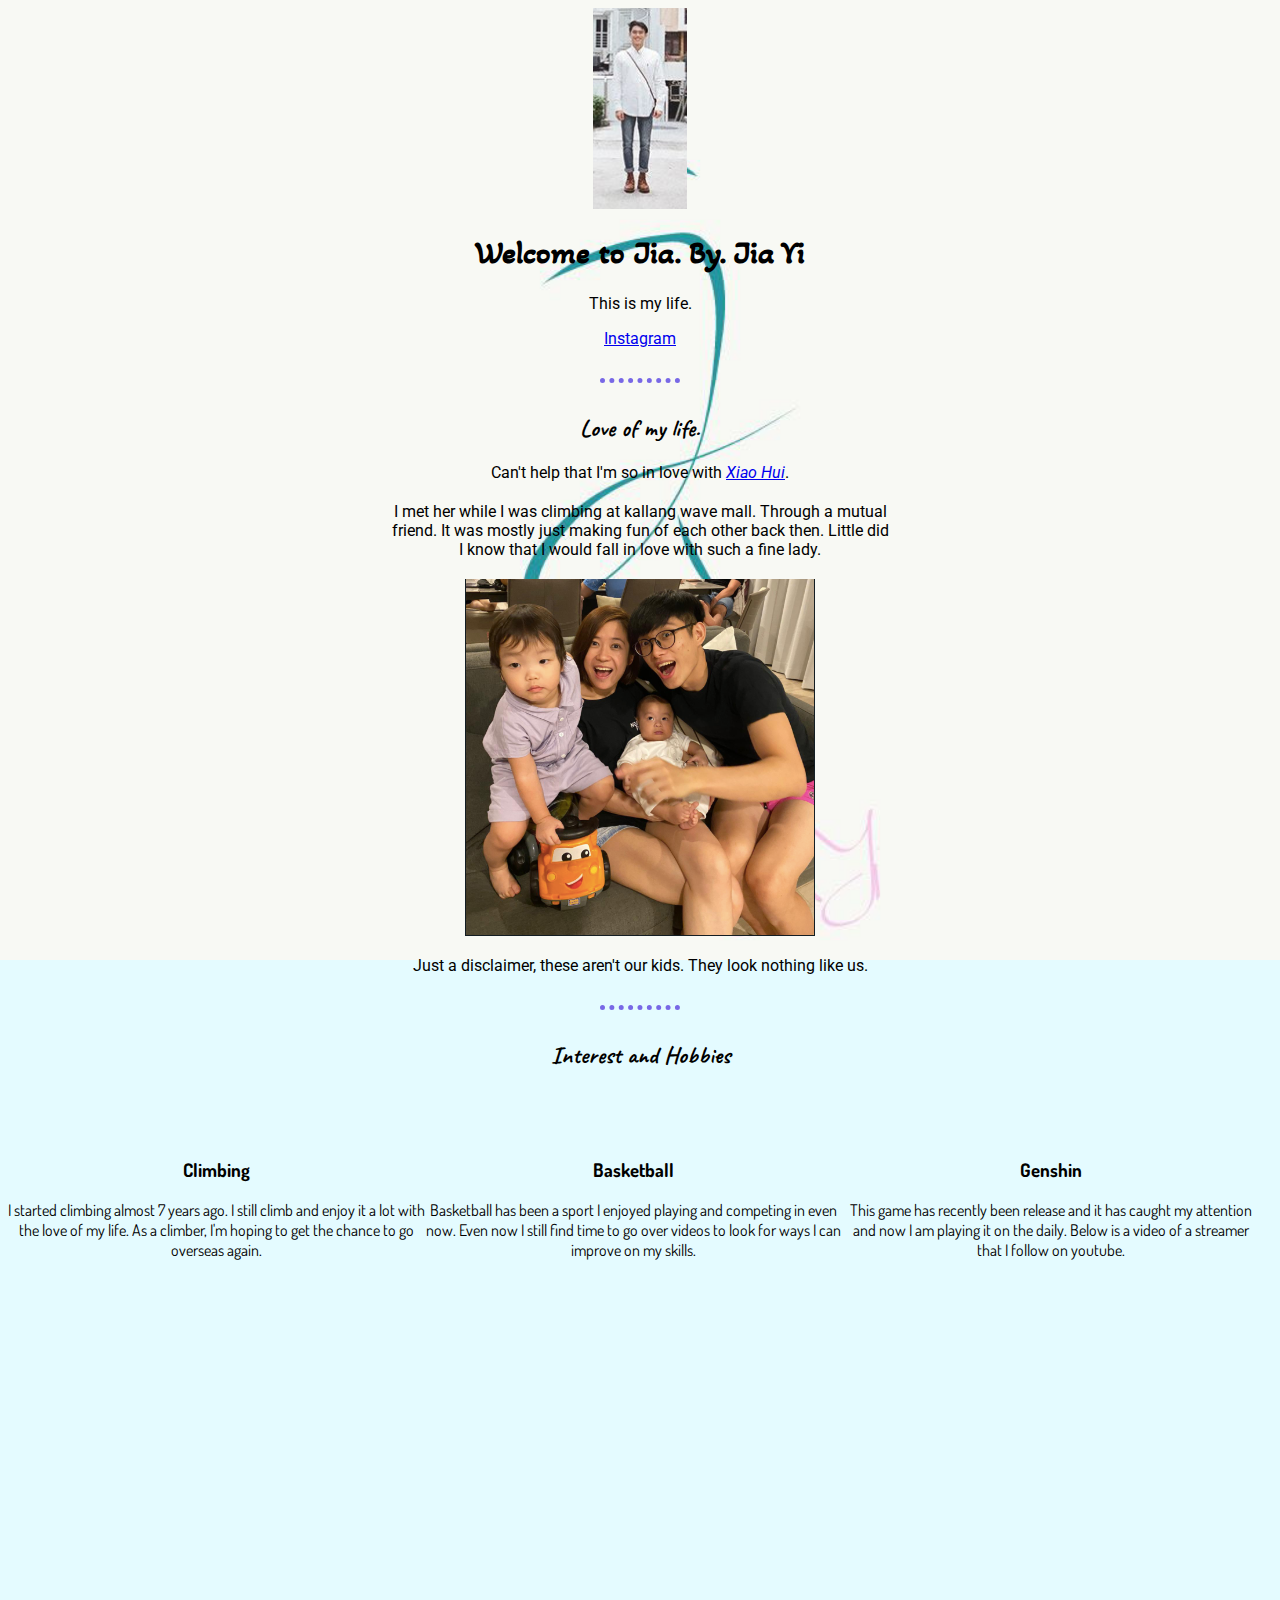
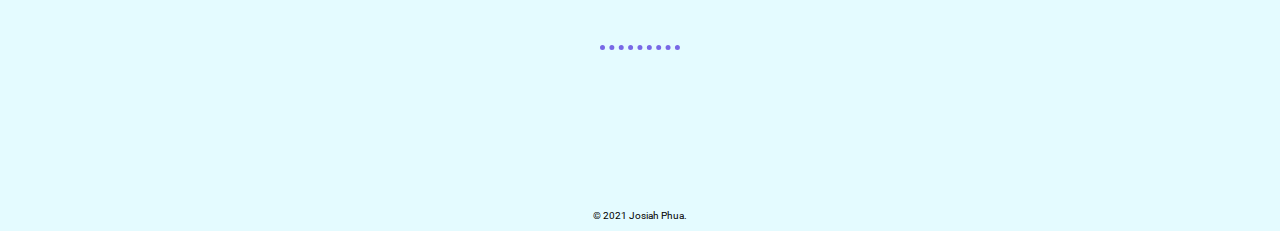
<file: index.html>
<!DOCTYPE html>
<html lang="en">
<head>
    <meta charset="UTF-8">
    <meta name="viewport" content="width=device-width, initial-scale=1.0">
    <title>Jia. By. Jia Yi</title>
    <link rel="stylesheet" href="style.css">
    <link rel="preconnect" href="https://fonts.gstatic.com">
    <link href="https://fonts.googleapis.com/css2?family=Akaya+Telivigala&family=Caveat:wght@500&family=Dosis:wght@300&family=DotGothic16&family=Roboto:wght@300&display=swap" rel="stylesheet">    
    <link rel="shortcut icon" href="favicon.ico?v=1" type="image/x-icon">
    <!-- font-family: 'Akaya Telivigala', cursive; -->
    <!-- font-family: 'Caveat', cursive; -->
    <!-- font-family: 'Dosis', sans-serif; -->
    <!-- font-family: 'DotGothic16', sans-serif; -->
    <!-- font-family: 'Roboto', sans-serif; -->

</head>
<body>
    <div>
        <img src="me.png" alt="full profile image">
        <h1 id="welcome-tag">Welcome to Jia. By. Jia Yi</h1>
        <p>This is my life.</p>
        <a href="https://www.instagram.com/p/CLlzSCTFijO/">Instagram</a>
    </div>
    
    <hr class="page-break"/>

    <div>
        <h2>Love of my life.</h2>
        <p>Can't help that I'm so in love with <a href="https://www.instagram.com/p/CKacV7Zn8LE/"><em>Xiao Hui</em></a>.</p>
        <p id="para1">I met her while I was climbing at kallang wave mall. Through a mutual friend. It was mostly just making fun of each other back then. Little did I know that I would fall in love with such a fine lady.</p>
        <img src="Happyfam.png" alt="picture of us">
        <p>Just a disclaimer, these aren't our kids. They look nothing like us.</p>
    </div>

    <hr class="page-break"/>

    <div class="ih">
        <h2>Interest and Hobbies</h2>
        <div class="ies" id="ies1">
            <h3 >Climbing</h3>
            <p>I started climbing almost 7 years ago. I still climb and enjoy it a lot with the love of my life. As a climber, I'm hoping to get the chance to go overseas again.</p>
            <iframe width="400rem" height="315" src="https://www.youtube.com/embed/yk9-HLJPm6w" frameborder="0" allow="accelerometer; autoplay; clipboard-write; encrypted-media; gyroscope; picture-in-picture" allowfullscreen></iframe>
        </div>
        <div class="ies" id="ies2">
            <h3>Basketball</h3>
            <p>Basketball has been a sport I enjoyed playing and competing in even now. Even now I still find time to go over videos to look for ways I can improve on my skills.</p>
            <iframe width="400rem" height="315" src="https://www.youtube.com/embed/lmDIEgg5o7w" frameborder="0" allow="accelerometer; autoplay; clipboard-write; encrypted-media; gyroscope; picture-in-picture" allowfullscreen></iframe>
        </div>
        <div class="ies" id="ies3">
            <h3>Genshin</h3>
            <p>This game has recently been release and it has caught my attention and now I am playing it on the daily. Below is a video of a streamer that I follow on youtube.</p>
            <iframe width="400rem" height="315" src="https://www.youtube.com/embed/mpI13-jVcCk" frameborder="0" allow="accelerometer; autoplay; clipboard-write; encrypted-media; gyroscope; picture-in-picture" allowfullscreen></iframe>
        </div> 
    </div>
    
    
    <hr class="page-break-footer"/>

    <div class="footer">
        <p>© 2021 Josiah Phua.</p>
    </div>
</body>
</html>
</file>
<file: style.css>
body {
    background-color: #e4fbff;
    background-image: url('Jia\ By\ Jia\ Yi.jpg');
    background-repeat: no-repeat;
    background-attachment: fixed;
    background-size: cover;
    text-align: center;
    font-family: 'Roboto', sans-serif;
}

hr {
    border: none;
    border-top: 5px dotted #7868e6;
    width: 5rem;
    margin: 30px auto;
}

h1 {
    font-family: 'Akaya Telivigala', cursive;
}

h2 {
    font-family: 'Caveat', cursive;
}


.ies {
    font-family: 'Dosis', sans-serif;
    float: left;
}

.footer {
    font-family: 'Roboto', sans-serif;
    font-size: 0.6rem;
}

.page-break-footer {
    text-align: center;
    margin: 10rem auto;
}

#para1 {
    width: 500px;
    text-align: center;
    margin: 20px auto;
}

#ies1, #ies2, #ies3 {
    width: 33%;
    margin: 50px auto;
}
</file>
